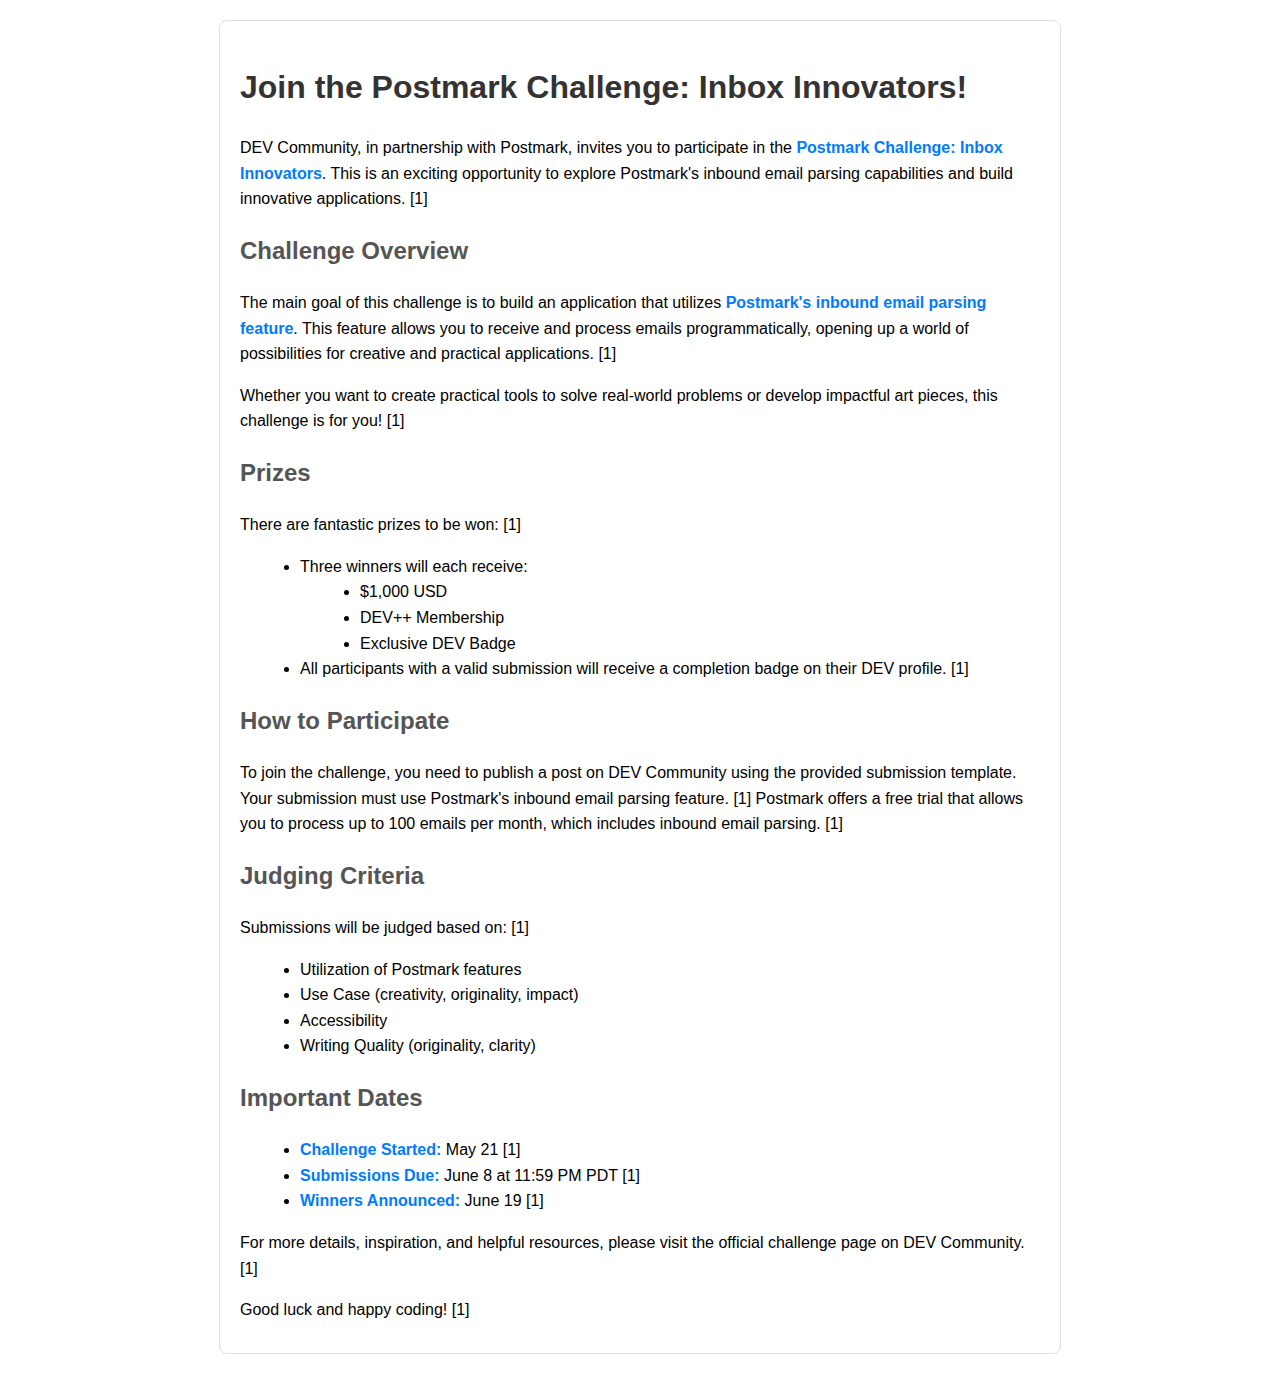
<file: index.html>
<!DOCTYPE html>
<html lang="en">
<head>
    <meta charset="UTF-8">
    <meta name="viewport" content="width=device-width, initial-scale=1.0">
    <title>Postmark Challenge: Inbox Innovators</title>
    <style>
        body { font-family: sans-serif; line-height: 1.6; margin: 20px; }
        h1 { color: #333; }
        h2 { color: #555; }
        p { margin-bottom: 10px; }
        .container { max-width: 800px; margin: auto; padding: 20px; border: 1px solid #ddd; border-radius: 8px; }
        .highlight { color: #007bff; font-weight: bold; }
        ul { list-style-type: disc; margin-left: 20px; }
    </style>
</head>
<body>
    <div class="container">
        <h1>Join the Postmark Challenge: Inbox Innovators!</h1>
        <p>DEV Community, in partnership with Postmark, invites you to participate in the <span class="highlight">Postmark Challenge: Inbox Innovators</span>. This is an exciting opportunity to explore Postmark's inbound email parsing capabilities and build innovative applications. [1]</p>

        <h2>Challenge Overview</h2>
        <p>The main goal of this challenge is to build an application that utilizes <span class="highlight">Postmark's inbound email parsing feature</span>. This feature allows you to receive and process emails programmatically, opening up a world of possibilities for creative and practical applications. [1]</p>
        <p>Whether you want to create practical tools to solve real-world problems or develop impactful art pieces, this challenge is for you! [1]</p>

        <h2>Prizes</h2>
        <p>There are fantastic prizes to be won: [1]</p>
        <ul>
            <li>Three winners will each receive:
                <ul>
                    <li>$1,000 USD</li>
                    <li>DEV++ Membership</li>
                    <li>Exclusive DEV Badge</li>
                </ul>
            </li>
            <li>All participants with a valid submission will receive a completion badge on their DEV profile. [1]</li>
        </ul>

        <h2>How to Participate</h2>
        <p>To join the challenge, you need to publish a post on DEV Community using the provided submission template. Your submission must use Postmark's inbound email parsing feature. [1] Postmark offers a free trial that allows you to process up to 100 emails per month, which includes inbound email parsing. [1]</p>

        <h2>Judging Criteria</h2>
        <p>Submissions will be judged based on: [1]</p>
        <ul>
            <li>Utilization of Postmark features</li>
            <li>Use Case (creativity, originality, impact)</li>
            <li>Accessibility</li>
            <li>Writing Quality (originality, clarity)</li>
        </ul>

        <h2>Important Dates</h2>
        <ul>
            <li><span class="highlight">Challenge Started:</span> May 21 [1]</li>
            <li><span class="highlight">Submissions Due:</span> June 8 at 11:59 PM PDT [1]</li>
            <li><span class="highlight">Winners Announced:</span> June 19 [1]</li>
        </ul>

        <p>For more details, inspiration, and helpful resources, please visit the official challenge page on DEV Community. [1]</p>
        <p>Good luck and happy coding! [1]</p>
    </div>
</body>
</html>
</file>
